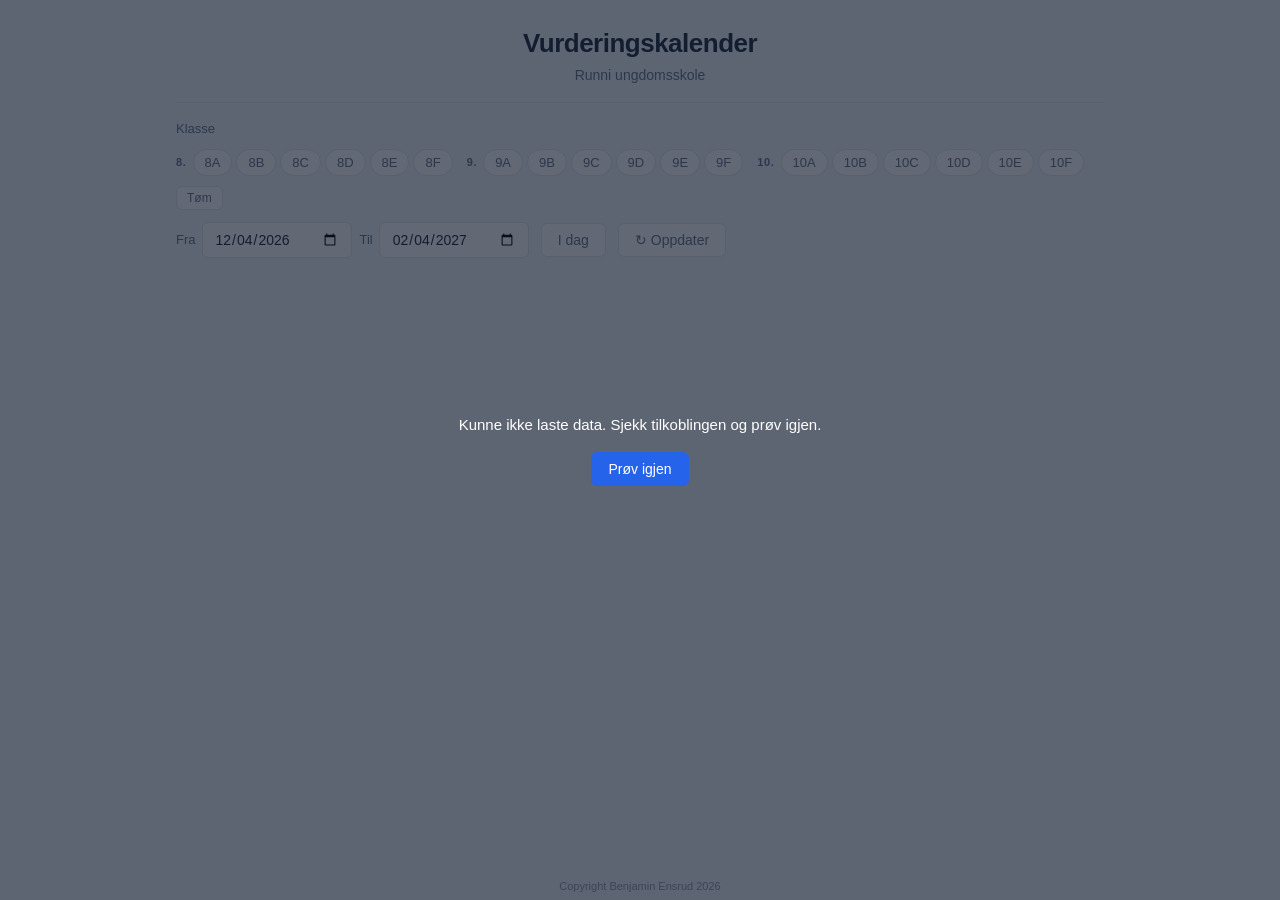
<file: index.html>
<!DOCTYPE html>
<html lang="no">
<head>
  <meta charset="UTF-8">
  <meta name="viewport" content="width=device-width, initial-scale=1.0, viewport-fit=cover">
  <title>Vurderingskalender: Runni ungdomsskole</title>
  <link rel="stylesheet" href="styles.css">
  <link rel="manifest" href="manifest.json">
  <link rel="icon" type="image/svg+xml" href="icon.svg">
  <meta name="theme-color" content="#2563eb">
</head>
<body>

  <!-- Loading overlay -->
  <div id="overlay" class="overlay" role="status" aria-live="polite">
    <div class="overlay-inner">
      <div class="spinner"></div>
      <p class="overlay-text">Laster...</p>
    </div>
  </div>

  <!-- Detail panel backdrop -->
  <!-- Class selection modal -->
  <div id="classModalOverlay" class="class-modal-overlay"></div>
  <div id="classModal" class="class-modal" role="dialog" aria-modal="true" aria-labelledby="classModalTitle">
    <div class="class-modal-header">
      <h2 id="classModalTitle" class="class-modal-title">Velg klasse(r)</h2>
      <button id="classModalClose" class="panel-close" aria-label="Lukk">&times;</button>
    </div>
    <p class="class-modal-hint">Du kan velge én eller flere klasser.</p>
    <div id="classModalGrid" class="class-modal-grid"></div>
    <div class="class-modal-actions">
      <button id="classModalAll" class="btn btn-ghost">Vis alle klasser</button>
      <button id="classModalConfirm" class="btn btn-primary" disabled>Bekreft</button>
    </div>
  </div>

  <div id="panelOverlay" class="panel-overlay" aria-hidden="true"></div>

  <!-- Day detail panel -->
  <aside id="detailPanel" class="detail-panel" aria-label="Vurderingsdetaljer">
    <button id="panelClose" class="panel-close" aria-label="Lukk panel">&times;</button>
    <h2 id="panelTitle" class="panel-title"></h2>
    <div id="panelBody" class="panel-body"></div>
  </aside>

  <div class="page">
    <header class="site-header">
      <div class="site-header-inner">
        <h1 class="site-title">Vurderingskalender</h1>
        <p class="site-subtitle">Runni ungdomsskole</p>
      </div>
    </header>

    <main class="main">
      <div class="controls" id="controls">
        <!-- Mobile-only quickbar; toggles the controls body -->
        <div class="controls-quickbar">
          <button id="toolbarToggle" class="toolbar-toggle" type="button" aria-expanded="false" aria-controls="controlsBody">
            <span class="chevron" aria-hidden="true">▾</span>
            <span class="toolbar-toggle-label">Filter</span>
            <span id="toolbarSummary" class="toolbar-summary"></span>
          </button>
        </div>

        <div id="controlsBody" class="controls-body">
          <div class="control-section" data-section="classes">
            <span class="control-label control-label-desktop">Klasse</span>
            <button class="section-toggle" type="button" aria-expanded="false">
              <span class="section-label">Klasse</span>
              <span class="section-summary" id="classSummary"></span>
              <span class="chevron" aria-hidden="true">▾</span>
            </button>
            <div class="section-body">
              <div id="classFilterBtns" class="class-filter-btns"></div>
              <button id="clearClassesBtn" class="btn btn-ghost btn-tiny" hidden>Tøm</button>
            </div>
          </div>

          <div class="control-section" data-section="dates">
            <button class="section-toggle" type="button" aria-expanded="false">
              <span class="section-label">Dato</span>
              <span class="section-summary" id="dateSummary"></span>
              <span class="chevron" aria-hidden="true">▾</span>
            </button>
            <div class="section-body control-dates">
              <label class="date-label">
                Fra
                <input type="date" id="startDate" class="input input-date">
              </label>
              <label class="date-label">
                Til
                <input type="date" id="endDate" class="input input-date">
              </label>
            </div>
          </div>

          <div class="controls-actions">
            <button id="jumpTodayBtn" class="btn btn-ghost" title="Bla til i dag">I dag</button>
            <button id="refreshBtn" class="btn btn-ghost" title="Hent ferske data fra server">
              &#8635; Oppdater
            </button>
            <span id="bgLoading" class="bg-loading" role="status" aria-live="polite">
              <span class="mini-spinner"></span>
              <span class="bg-loading-text">Oppdaterer…</span>
            </span>
          </div>
        </div>
      </div>

      <div id="calendar" class="calendar"></div>
    </main>

    <footer class="site-footer">
      <p id="lastUpdated" class="last-updated"></p>
      <p class="copyright">Copyright Benjamin Ensrud 2026</p>
    </footer>
  </div>

  <!-- Toast -->
  <div id="toast" class="toast" role="status" aria-live="polite" hidden>
    <span class="toast-msg"></span>
    <button type="button" class="toast-action" hidden></button>
  </div>

  <script src="script.js"></script>
</body>
</html>
</file>
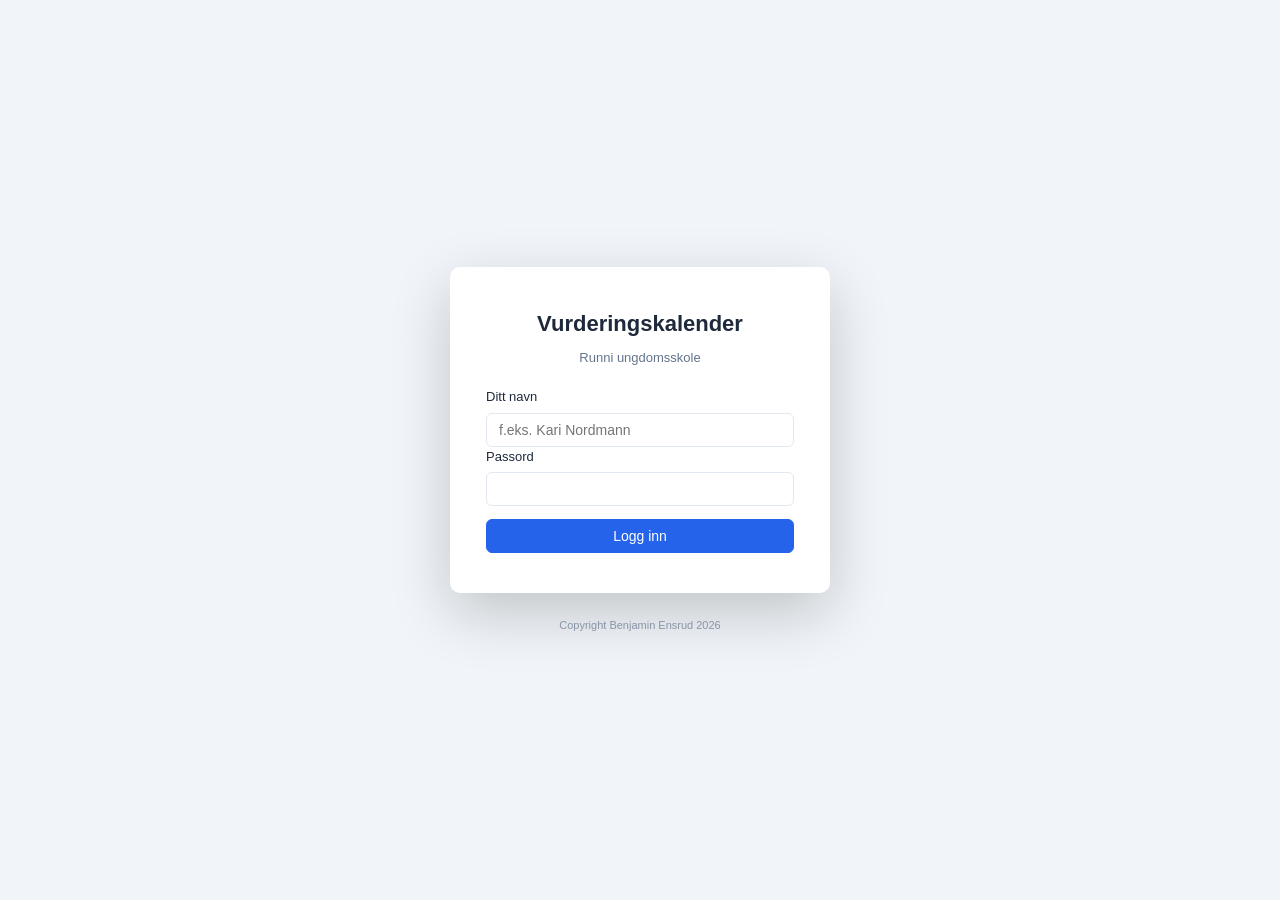
<file: teacher.html>
<!DOCTYPE html>
<html lang="no">
<head>
  <meta charset="UTF-8">
  <meta name="viewport" content="width=device-width, initial-scale=1.0, viewport-fit=cover">
  <title>Runni ungdomsskole: Vurderingskalender</title>
  <link rel="stylesheet" href="teacher.css">
  <link rel="manifest" href="manifest.json">
  <link rel="icon" type="image/svg+xml" href="icon.svg">
  <meta name="theme-color" content="#2563eb">
</head>
<body>

  <!-- Loading overlay — always in DOM -->
  <div id="overlay" class="overlay" role="status" aria-live="polite">
    <div class="overlay-inner">
      <div class="spinner"></div>
      <p class="overlay-text">Laster...</p>
    </div>
  </div>

  <!-- Edit modal — always in DOM (needed once logged in) -->
  <div id="modalOverlay" class="modal-overlay" aria-hidden="true"></div>
  <div id="modal" class="modal" role="dialog" aria-modal="true" aria-labelledby="modalTitle">
    <div class="modal-header">
      <h2 id="modalTitle" class="modal-title">Legg til vurdering</h2>
      <button id="modalClose" class="icon-btn" aria-label="Lukk">&times;</button>
    </div>
    <form id="modalForm" class="modal-body" novalidate>
      <div class="field">
        <label for="modalDate" class="field-label">Dato <span class="required">*</span></label>
        <input type="date" id="modalDate" class="input" required>
      </div>
      <div class="field">
        <span class="field-label">Klasse(r) <span class="required">*</span></span>
        <div id="classToggles" class="class-grid"></div>
      </div>
      <div class="field">
        <label for="modalSubject" class="field-label">Fag <span class="required">*</span></label>
        <input type="text" id="modalSubject" class="input" placeholder="f.eks. Matematikk" required>
      </div>
      <div class="field">
        <label for="modalDescription" class="field-label">Beskrivelse <span class="required">*</span></label>
        <textarea id="modalDescription" class="input input-textarea" placeholder="f.eks. Kapittelprøve kap. 4-6" rows="3" required></textarea>
      </div>
      <div class="field">
        <label for="modalTeacher" class="field-label">Lærer <span class="required">*</span></label>
        <input type="text" id="modalTeacher" class="input" placeholder="Ditt navn" required>
      </div>
      <div id="conflictPanel" class="conflict-panel" hidden>
        <div class="conflict-panel-header">
          <p id="conflictHeading" class="conflict-heading">Vurderinger i nærheten</p>
          <label class="conflict-range-label">
            Sjekk:
            <select id="conflictRange" class="col-filter conflict-range-select">
              <option value="1">±1 uke</option>
              <option value="2">±2 uker</option>
              <option value="3">±3 uker</option>
              <option value="4">±4 uker</option>
            </select>
          </label>
        </div>
        <div id="conflictList" class="conflict-list"></div>
      </div>
      <p id="modalError" class="form-error" aria-live="polite"></p>
      <div class="modal-actions">
        <button type="button" id="modalCancel" class="btn btn-ghost">Avbryt</button>
        <button type="submit" id="saveBtn" class="btn btn-primary">Lagre</button>
      </div>
    </form>
  </div>

  <!-- Confirm / Alert dialog — always in DOM -->
  <div id="confirmOverlay" class="confirm-overlay"></div>
  <div id="confirmDialog" class="confirm-dialog" role="alertdialog" aria-modal="true" aria-labelledby="confirmMessage">
    <p id="confirmMessage" class="confirm-message"></p>
    <div class="confirm-actions">
      <button id="confirmCancel" class="btn btn-ghost">Avbryt</button>
      <button id="confirmOk" class="btn btn-primary">Bekreft</button>
    </div>
  </div>

  <!-- Login view — always in DOM -->
  <div id="loginView" class="login-page">
    <div class="login-card">
      <h1 class="login-title">Vurderingskalender</h1>
      <p class="login-subtitle">Runni ungdomsskole</p>
      <form id="loginForm" novalidate>
        <div class="field">
          <label for="loginNameInput" class="field-label">Ditt navn</label>
          <input type="text" id="loginNameInput" class="input" autocomplete="name" placeholder="f.eks. Kari Nordmann" required>
        </div>
        <div class="field">
          <label for="passwordInput" class="field-label">Passord</label>
          <input type="password" id="passwordInput" class="input" autocomplete="current-password" required>
        </div>
        <p id="loginError" class="form-error" aria-live="polite"></p>
        <button type="submit" id="loginBtn" class="btn btn-primary btn-full">Logg inn</button>
      </form>
      <img id="wrongPasswordImg" src="sel-glenn-browning.jpg" alt="" class="wrong-password-img" hidden>
    </div>
    <p class="copyright login-copyright">Copyright Benjamin Ensrud 2026</p>
  </div>

  <!--
    Dashboard template — contents are NOT rendered and NOT accessible in the DOM
    until explicitly cloned in by teacher.js after successful login.
    Logging out removes the cloned elements entirely.
  -->
  <template id="dashboardTemplate">

    <!-- Teacher day panel (calendar view) -->
    <div id="teacherPanelOverlay" class="panel-overlay" aria-hidden="true"></div>
    <aside id="teacherPanel" class="detail-panel" aria-label="Dagdetaljer">
      <button id="teacherPanelClose" class="panel-close" aria-label="Lukk">&times;</button>
      <h2 id="teacherPanelTitle" class="panel-title"></h2>
      <button id="teacherPanelAdd" class="btn btn-primary panel-add-btn">+ Legg til for denne datoen</button>
      <div id="teacherPanelBody" class="panel-body"></div>
    </aside>

    <!-- Dashboard -->
    <div id="dashboard" class="page">
      <header class="site-header">
        <div class="header-left">
          <h1 class="site-title">Vurderingskalender</h1>
          <p class="site-subtitle">Runni ungdomsskole</p>
        </div>
        <div class="header-right">
          <span id="bgLoading" class="bg-loading" role="status" aria-live="polite">
            <span class="mini-spinner"></span>
            <span class="bg-loading-text">Oppdaterer…</span>
          </span>
          <button id="refreshBtn" class="btn btn-ghost" title="Hent ferske data fra server">&#8635; Oppdater</button>
          <button id="logoutBtn" class="btn btn-ghost">Logg ut</button>
        </div>
      </header>

      <main class="main">
        <div class="toolbar">
          <button id="addBtn" class="btn btn-primary" aria-label="Legg til vurdering" title="Legg til vurdering">
            <span class="icon-plus" aria-hidden="true">+</span>
            <span class="btn-text">Legg til vurdering</span>
          </button>
          <div class="view-toggle-group" role="group" aria-label="Visningsvalg">
            <button id="viewTable" class="view-toggle-btn">Tabell</button>
            <button id="viewCalendar" class="view-toggle-btn active">Kalender</button>
          </div>
          <button id="jumpTodayBtn" class="btn btn-ghost btn-sm" title="Bla til i dag">I dag</button>
          <label class="toggle-label">
            <input type="checkbox" id="showPastToggle">
            <span class="full-label">Vis tidligere</span><span class="short-label">Tidligere</span>
          </label>
          <label class="toggle-label">
            <input type="checkbox" id="onlyMineToggle">
            <span class="full-label">Vis bare mine</span><span class="short-label">Mine</span>
          </label>
          <button id="filterToggle" class="toolbar-toggle filter-toolbar-toggle" type="button" aria-expanded="false" aria-controls="filterBar">
            <span class="chevron" aria-hidden="true">▾</span>
            <span class="toolbar-toggle-label">Filter</span>
            <span id="filterSummary" class="toolbar-summary"></span>
          </button>
        </div>

        <div class="filter-bar" id="filterBar">
          <div class="filter-section" data-section="dates">
            <span class="filter-section-label control-label-desktop">Dato</span>
            <button class="section-toggle" type="button" aria-expanded="false">
              <span class="section-label">Dato</span>
              <span class="section-summary" id="filterDateSummary"></span>
              <span class="chevron" aria-hidden="true">▾</span>
            </button>
            <div class="section-body">
              <label class="date-label">Fra <input type="date" id="filterStart" class="input input-date"></label>
              <label class="date-label">Til <input type="date" id="filterEnd" class="input input-date"></label>
            </div>
          </div>
          <div class="filter-section filter-section-classes" data-section="classes">
            <span class="filter-section-label control-label-desktop">Klasse</span>
            <button class="section-toggle" type="button" aria-expanded="false">
              <span class="section-label">Klasse</span>
              <span class="section-summary" id="filterClassSummary"></span>
              <span class="chevron" aria-hidden="true">▾</span>
            </button>
            <div class="section-body">
              <div id="filterClassBtns" class="filter-class-btns"></div>
              <button id="clearFilterClassesBtn" class="btn btn-ghost btn-tiny" hidden>Tøm</button>
            </div>
          </div>
        </div>

        <!-- Table view -->
        <div id="tableView" hidden>
          <div class="table-wrap">
            <table id="dataTable" class="data-table">
              <colgroup>
                <col style="width:100px">  <!-- Dato -->
                <col style="width:150px">  <!-- Klasse(r) -->
                <col style="width:150px">  <!-- Fag -->
                <col>                      <!-- Beskrivelse takes remaining space -->
                <col style="width:130px">  <!-- Lærer -->
                <col style="width:140px">  <!-- Actions -->
              </colgroup>
              <thead>
                <tr>
                  <th>Dato</th>
                  <th>Klasse(r)</th>
                  <th>Fag</th>
                  <th>Beskrivelse</th>
                  <th>Lærer</th>
                  <th class="action-th"></th>
                </tr>
                <tr class="col-filters-row">
                  <th><input type="text" id="cfDate"    class="col-filter" placeholder="Søk dato…"    autocomplete="off"></th>
                  <th><input type="text" id="cfClass"   class="col-filter" placeholder="Søk klasse…"  autocomplete="off"></th>
                  <th><input type="text" id="cfSubject" class="col-filter" placeholder="Søk fag…"     autocomplete="off"></th>
                  <th><input type="text" id="cfDesc"    class="col-filter" placeholder="Søk…"         autocomplete="off"></th>
                  <th><input type="text" id="cfTeacher" class="col-filter" placeholder="Søk lærer…"   autocomplete="off"></th>
                  <th></th>
                </tr>
              </thead>
              <tbody></tbody>
            </table>
          </div>
        </div>

        <!-- Calendar view -->
        <div id="calendarView">
          <div id="teacherCalendar" class="calendar"></div>
        </div>
      </main>

      <footer class="site-footer">
        <p id="lastUpdated" class="last-updated"></p>
        <p class="copyright">Copyright Benjamin Ensrud 2026</p>
      </footer>
    </div>

  </template>

  <!-- Toast (for save/delete feedback, undo, etc.) -->
  <div id="toast" class="toast" role="status" aria-live="polite" hidden>
    <span class="toast-msg"></span>
    <button type="button" class="toast-action" hidden></button>
  </div>

  <script src="teacher.js"></script>
</body>
</html>
</file>
<file: styles.css>
/* ── Design tokens ─────────────────────────────────────────── */
:root {
  --bg:           #f1f5f9;
  --surface:      #ffffff;
  --primary:      #2563eb;
  --primary-light:#dbeafe;
  --text:         #1e293b;
  --text-muted:   #64748b;
  --border:       #e2e8f0;
  --today-bg:     #fef9c3;
  --today-border: #eab308;
  --dot:          #2563eb;
  --danger:       #dc2626;
  --radius-card:  10px;
  --radius-btn:   6px;
  --shadow-card:  0 1px 3px rgba(0,0,0,.07), 0 1px 2px rgba(0,0,0,.05);
  --font:         -apple-system, BlinkMacSystemFont, 'Segoe UI', Roboto, sans-serif;
  --transition:   0.22s ease;
}

/* ── Reset / base ──────────────────────────────────────────── */
*, *::before, *::after { box-sizing: border-box; margin: 0; padding: 0; }

html, body { height: 100%; }
body {
  font-family: var(--font);
  font-size: 15px;
  line-height: 1.5;
  color: var(--text);
  background: var(--bg);
  height: 100vh;
  height: 100dvh;
  overflow: hidden; /* page is fixed height; only the calendar scrolls */
}

body.scroll-locked { overflow: hidden; }

.sr-only {
  position: absolute; width: 1px; height: 1px;
  padding: 0; overflow: hidden; clip: rect(0,0,0,0);
  white-space: nowrap; border: 0;
}

/* ── Loading overlay ───────────────────────────────────────── */
.overlay {
  position: fixed; inset: 0; z-index: 200;
  background: rgba(15, 23, 42, 0.65);
  display: flex; align-items: center; justify-content: center;
  opacity: 0; pointer-events: none;
  transition: opacity var(--transition);
}
.overlay.active { opacity: 1; pointer-events: all; }

.overlay-inner {
  display: flex; flex-direction: column;
  align-items: center; gap: 16px;
  color: #fff; text-align: center;
  padding: 24px;
}

.spinner {
  width: 40px; height: 40px;
  border: 4px solid rgba(255,255,255,0.25);
  border-top-color: #fff;
  border-radius: 50%;
  animation: spin 0.75s linear infinite;
}
@keyframes spin { to { transform: rotate(360deg); } }

.overlay-text { font-size: 15px; font-weight: 500; }

/* ── Buttons ───────────────────────────────────────────────── */
.btn {
  display: inline-flex; align-items: center; gap: 6px;
  padding: 8px 16px;
  font-family: var(--font); font-size: 14px; font-weight: 500;
  border: 1px solid transparent; border-radius: var(--radius-btn);
  cursor: pointer; white-space: nowrap;
  transition: background var(--transition), border-color var(--transition);
}
.btn-primary {
  background: var(--primary); color: #fff; border-color: var(--primary);
}
.btn-ghost {
  background: var(--surface); color: var(--text-muted);
  border-color: var(--border);
}
@media (hover: hover) {
  .btn-primary:hover { background: #1d4ed8; border-color: #1d4ed8; }
  .btn-ghost:hover   { background: var(--bg); color: var(--text); }
}

/* ── Inputs ────────────────────────────────────────────────── */
.input {
  padding: 8px 12px;
  font-family: var(--font); font-size: 14px;
  border: 1px solid var(--border); border-radius: var(--radius-btn);
  background: var(--surface); color: var(--text);
  outline: none;
  transition: border-color var(--transition), box-shadow var(--transition);
}
.input:focus {
  border-color: var(--primary);
  box-shadow: 0 0 0 3px var(--primary-light);
}
.input-date { width: 150px; }

/* ── Page layout ───────────────────────────────────────────── */
.page {
  max-width: 960px;
  margin: 0 auto;
  padding: 0 16px;
  height: 100vh;
  height: 100dvh;
  display: flex; flex-direction: column;
  overflow: hidden;
}

.main {
  flex: 1; min-height: 0;
  display: flex; flex-direction: column;
  overflow: hidden;
}

/* ── Site header ───────────────────────────────────────────── */
.site-header {
  padding: 24px 0 16px;
  border-bottom: 1px solid var(--border);
  margin-bottom: 16px;
  flex-shrink: 0;
}
.site-header-inner { text-align: center; }
.site-title {
  font-size: 26px; font-weight: 700;
  color: var(--text); letter-spacing: -0.5px;
}
.site-subtitle { font-size: 14px; color: var(--text-muted); margin-top: 2px; }

/* ── Controls bar ──────────────────────────────────────────── */
.controls {
  display: flex; align-items: center; flex-wrap: wrap; gap: 12px;
  margin-bottom: 16px;
  flex-shrink: 0;
}
/* Desktop: the wrapper layers (controls-body, control-section, section-body, controls-actions)
   should disappear so their children participate in the parent flex layout exactly as before. */
.controls-body { display: contents; }
.control-section { display: flex; align-items: center; gap: 10px; flex-wrap: wrap; }
.control-section[data-section="classes"] { flex: 1 1 100%; }
.section-body { display: contents; }
.controls-actions { display: contents; }

/* Hide mobile-only collapse UI on desktop */
.controls-quickbar, .section-toggle { display: none; }

.control-label {
  font-size: 13px; color: var(--text-muted); font-weight: 500;
  flex-shrink: 0;
}
.class-filter-btns { display: flex; flex-wrap: wrap; gap: 14px; align-items: center; }
.class-grade-group {
  display: inline-flex; flex-wrap: wrap; gap: 4px; align-items: center;
}
.class-grade-label {
  font-size: 11px; font-weight: 700; text-transform: uppercase;
  letter-spacing: 0.06em; color: var(--text-muted);
  margin-right: 2px;
}
.class-filter-btn {
  padding: 5px 11px;
  font-family: var(--font); font-size: 13px; font-weight: 500;
  border: 1px solid var(--border); border-radius: 16px;
  background: var(--surface); color: var(--text-muted);
  cursor: pointer;
  transition: background var(--transition), color var(--transition), border-color var(--transition);
}
.btn-tiny {
  padding: 4px 10px; font-size: 12px;
}
@media (hover: hover) {
  .class-filter-btn:hover { border-color: var(--primary); color: var(--primary); }
}
.class-filter-btn.active {
  background: var(--primary-light); color: var(--primary);
  border-color: var(--primary); font-weight: 600;
}
.bg-loading {
  display: inline-flex; align-items: center; gap: 6px;
  font-size: 12px; color: var(--text-muted);
  opacity: 0;
  transition: opacity var(--transition);
  pointer-events: none;
}
.bg-loading.active { opacity: 1; }
.mini-spinner {
  width: 14px; height: 14px;
  border: 2px solid var(--border);
  border-top-color: var(--primary);
  border-radius: 50%;
  animation: spin 0.8s linear infinite;
}
.control-dates {
  display: flex; align-items: center; gap: 8px; flex-wrap: wrap;
}
.date-label {
  display: flex; align-items: center; gap: 6px;
  font-size: 13px; color: var(--text-muted);
}

/* ── Calendar ──────────────────────────────────────────────── */
.calendar {
  display: flex; flex-direction: column; gap: 24px;
  flex: 1; min-height: 0;
  overflow-y: auto;
  padding-bottom: 12px;
}

.empty-state {
  text-align: center; color: var(--text-muted);
  padding: 48px 0; font-size: 15px;
}

/* ── Month card ────────────────────────────────────────────── */
.month-card {
  background: var(--surface);
  border-radius: var(--radius-card);
  box-shadow: var(--shadow-card);
  overflow: hidden;
  flex-shrink: 0; /* don't compress to fit; let .calendar scroll instead */
}

.month-title {
  font-size: 15px; font-weight: 600;
  padding: 10px 12px 10px 18px;
  border-bottom: 1px solid var(--border);
  color: var(--text);
  border-left: 4px solid var(--primary);
  display: flex; align-items: center; gap: 8px;
}
.month-name { flex: 1; min-width: 0; }
.month-nav-group { display: inline-flex; gap: 4px; flex-shrink: 0; }
.month-nav {
  display: inline-flex; align-items: center; justify-content: center;
  width: 32px; height: 32px;
  background: none; border: 1px solid var(--border);
  border-radius: 4px; cursor: pointer;
  font-size: 18px; line-height: 1;
  color: var(--text-muted); font-family: var(--font);
  transition: background var(--transition), color var(--transition), border-color var(--transition);
}
@media (hover: hover) {
  .month-nav:hover { background: var(--bg); color: var(--primary); border-color: var(--primary); }
}
.month-card:first-of-type .month-nav-prev,
.month-card:last-of-type .month-nav-next { visibility: hidden; }

/* ── Calendar table ────────────────────────────────────────── */
.cal-table {
  width: 100%;
  border-collapse: collapse;
  table-layout: fixed;
}

.cal-table th {
  font-size: 11px; font-weight: 600; text-transform: uppercase;
  letter-spacing: 0.05em; color: var(--text-muted);
  padding: 8px 4px; text-align: center;
  border-bottom: 1px solid var(--border);
}

/* Week number column */
.cal-table th:first-child,
.week-num {
  width: 36px;
  font-size: 11px; color: var(--text-muted);
  background: var(--bg);
  border-right: 1px solid var(--border);
  text-align: center;
}

/* ── Day cells ─────────────────────────────────────────────── */
.day {
  position: relative;
  padding: 6px 4px 8px;
  text-align: center;
  vertical-align: top;
  border: 1px solid transparent;
  border-bottom: 1px solid var(--border);
  transition: background var(--transition);
  height: 52px;
}

.day-num {
  display: block;
  font-size: 13px; font-weight: 500;
  line-height: 1;
  margin-bottom: 4px;
}

/* Saturdays + Sundays — subtle gray; any state below (today, assessment, school) overrides */
.weekend { background: #eef2f6; }

.other-month {
  color: var(--text-muted);
  font-size: 12px;
  padding: 6px 4px;
  text-align: center;
  border-bottom: 1px solid var(--border);
}

.week-num {
  padding: 6px 4px;
  border-bottom: 1px solid var(--border);
  vertical-align: middle;
}

.day.today {
  background: var(--today-bg);
}
.day.today .day-num {
  background: var(--today-border);
  color: #fff;
  border-radius: 50%;
  width: 22px; height: 22px;
  display: inline-flex; align-items: center; justify-content: center;
  font-size: 12px;
}

.day.has-assessments {
  cursor: pointer;
}
@media (hover: hover) {
  .day.has-assessments:hover { background: var(--primary-light); }
  .day.has-assessments:hover .day-num { color: var(--primary); }
}

/* ── Assessment dots ───────────────────────────────────────── */
.dots {
  display: flex; align-items: center; justify-content: center;
  gap: 3px; flex-wrap: wrap;
}
.dot {
  width: 6px; height: 6px;
  border-radius: 50%;
  background: var(--dot);
  flex-shrink: 0;
}

/* ── Detail panel ──────────────────────────────────────────── */
.panel-overlay {
  position: fixed; inset: 0; z-index: 100;
  background: rgba(15, 23, 42, 0.35);
  opacity: 0; pointer-events: none;
  transition: opacity var(--transition);
}
.panel-overlay.open { opacity: 1; pointer-events: all; }

.detail-panel {
  position: fixed; top: 0; right: -420px; z-index: 101;
  width: 380px; max-width: 100vw; height: 100%;
  background: var(--surface);
  box-shadow: -4px 0 24px rgba(0,0,0,.12);
  overflow-y: auto;
  transition: right var(--transition);
  padding: 24px;
  display: flex; flex-direction: column; gap: 0;
}
.detail-panel.open { right: 0; }

.panel-close {
  position: absolute; top: 16px; right: 16px;
  background: none; border: none; cursor: pointer;
  font-size: 22px; line-height: 1; color: var(--text-muted);
  padding: 4px 8px; border-radius: 4px;
}
@media (hover: hover) {
  .panel-close:hover { background: var(--bg); color: var(--text); }
}

.panel-title {
  font-size: 15px; font-weight: 600;
  padding-right: 40px;
  margin-bottom: 20px;
  color: var(--text);
  line-height: 1.4;
}

.panel-body { display: flex; flex-direction: column; gap: 12px; }

/* ── Assessment cards (in panel) ───────────────────────────── */
.assessment-card {
  border: 1px solid var(--border);
  border-radius: 8px;
  padding: 14px 16px;
  display: flex; flex-direction: column; gap: 4px;
  border-left: 4px solid var(--primary);
}
.ac-subject { font-weight: 600; font-size: 15px; }
.ac-classes { font-size: 12px; color: var(--primary); font-weight: 500; }
.ac-desc    { font-size: 13px; color: var(--text); margin-top: 4px; }
.ac-teacher { font-size: 12px; color: var(--text-muted); margin-top: 4px; }

/* ── Class selection modal ─────────────────────────────────── */
.class-modal-overlay {
  position: fixed; inset: 0; z-index: 200;
  background: rgba(15,23,42,.5);
  opacity: 0; pointer-events: none;
  transition: opacity var(--transition);
}
.class-modal-overlay.open { opacity: 1; pointer-events: all; }

.class-modal {
  position: fixed; z-index: 201;
  top: 50%; left: 50%;
  transform: translate(-50%, -48%) scale(0.97);
  width: 92%; max-width: 480px;
  max-height: 90vh; overflow-y: auto;
  background: var(--surface);
  border-radius: var(--radius-card);
  box-shadow: 0 20px 60px rgba(0,0,0,.2);
  padding: 24px;
  opacity: 0; pointer-events: none;
  transition: opacity var(--transition), transform var(--transition);
}
.class-modal.open {
  opacity: 1; pointer-events: all;
  transform: translate(-50%, -50%) scale(1);
}

.class-modal-header {
  display: flex; align-items: center; justify-content: space-between;
  margin-bottom: 20px;
}
.class-modal-title { font-size: 18px; font-weight: 700; color: var(--text); }

.class-modal-hint {
  font-size: 13px; color: var(--text-muted); margin-bottom: 16px;
}
.class-modal-grid {
  display: flex; flex-direction: column; gap: 12px;
  margin-bottom: 24px;
}
.class-modal-group {
  display: flex; flex-wrap: wrap; gap: 6px; align-items: center;
}
.class-modal-btn {
  padding: 8px 14px;
  font-family: var(--font); font-size: 14px; font-weight: 500;
  border: 1px solid var(--border); border-radius: 20px;
  background: var(--surface); color: var(--text-muted);
  cursor: pointer;
  transition: background var(--transition), color var(--transition), border-color var(--transition);
}
@media (hover: hover) {
  .class-modal-btn:hover { border-color: var(--primary); color: var(--primary); }
}
.class-modal-btn.active   {
  background: var(--primary-light); color: var(--primary);
  border-color: var(--primary); font-weight: 600;
}
.class-modal-actions {
  display: flex; justify-content: space-between; align-items: center; gap: 8px;
}

/* ── Footer ────────────────────────────────────────────────── */
.site-footer { padding: 6px 0; flex-shrink: 0; }
.last-updated {
  text-align: right; font-size: 12px;
  color: var(--text-muted); font-style: italic;
  transition: color var(--transition);
}
.last-updated.stale { color: var(--danger); }
.last-updated.stale::after {
  content: ' — kunne ikke oppdatere';
  font-style: italic;
}
.copyright {
  text-align: center; font-size: 11px;
  color: var(--text-muted); opacity: 0.7;
  margin: 4px 0 0;
}

/* ── Toast ─────────────────────────────────────────────────── */
.toast {
  position: fixed; bottom: 24px; left: 50%;
  transform: translateX(-50%) translateY(140%);
  background: var(--text); color: #fff;
  padding: 12px 18px; border-radius: 8px;
  display: inline-flex; align-items: center; gap: 14px;
  box-shadow: 0 6px 24px rgba(0,0,0,.2);
  z-index: 300; opacity: 0;
  transition: opacity var(--transition), transform var(--transition);
  max-width: 90vw; font-size: 14px;
}
.toast.show {
  opacity: 1; transform: translateX(-50%) translateY(0);
}
.toast-action {
  background: none; border: none; color: #93c5fd;
  font-weight: 600; font-size: 14px; cursor: pointer;
  padding: 2px 4px;
}
@media (hover: hover) {
  .toast-action:hover { color: #bfdbfe; }
}

/* Day cells: keyboard focus ring */
.day:focus-visible {
  outline: 2px solid var(--primary);
  outline-offset: -2px;
}

/* ── School calendar markers ──────────────────────────────── */
/* School fills always override has-assessments tint and hover state. */
.day.school-off,
.day.school-off.has-assessments              { background: #fef2f2; cursor: pointer; }
.day.school-off .day-num                     { color: #b91c1c; }
.day.school-planning,
.day.school-planning.has-assessments         { background: #fef3c7; cursor: pointer; }
.day.school-marker,
.day.school-marker.has-assessments           { background: #dcfce7; box-shadow: inset 0 3px 0 #16a34a; cursor: pointer; }
@media (hover: hover) {
  .day.school-off:hover,
  .day.school-off.has-assessments:hover        { background: #fee2e2; }
  .day.school-off.has-assessments:hover .day-num { color: #b91c1c; }
  .day.school-planning:hover,
  .day.school-planning.has-assessments:hover   { background: #fde68a; }
  .day.school-planning.has-assessments:hover .day-num { color: var(--text); }
  .day.school-marker:hover,
  .day.school-marker.has-assessments:hover     { background: #bbf7d0; }
  .day.school-marker.has-assessments:hover .day-num { color: var(--text); }
}
.school-badge {
  position: absolute; top: 4px; right: 4px;
  background: #d97706; color: #fff;
  font-size: 9px; font-weight: 700;
  width: 14px; height: 14px;
  border-radius: 50%;
  display: inline-flex; align-items: center; justify-content: center;
  line-height: 1;
}
/* Today still wins visually */
.day.today.school-off,
.day.today.school-planning {
  background: var(--today-bg);
}

/* School-day info card (in detail panel) */
.school-day-card {
  border: 1px solid var(--border);
  border-radius: 8px;
  padding: 12px 14px;
  display: flex; flex-direction: column; gap: 4px;
  border-left: 4px solid #94a3b8;
}
.school-day-card.school-day-off      { border-left-color: #dc2626; background: #fef2f2; }
.school-day-card.school-day-planning { border-left-color: #d97706; background: #fef3c7; }
.school-day-card.school-day-marker   { border-left-color: #16a34a; background: #f0fdf4; }
.school-day-label {
  font-size: 11px; font-weight: 700;
  text-transform: uppercase; letter-spacing: 0.05em;
  color: var(--text-muted);
}
.school-day-summary { font-size: 14px; font-weight: 600; color: var(--text); }

/* ── Mobile ────────────────────────────────────────────────── */
@media (max-width: 640px) {
  .site-title { font-size: 20px; }
  .site-header { padding: 14px 0 10px; margin-bottom: 10px; }

  .controls {
    gap: 0;
    flex-direction: column; align-items: stretch;
    background: var(--surface);
    border: 1px solid var(--border);
    border-radius: 10px;
    overflow: hidden;
    margin-bottom: 12px;
  }

  /* Outer toolbar collapse */
  .controls-quickbar { display: flex; }
  .controls-body { display: none; }
  .controls.toolbar-open .controls-body {
    display: flex; flex-direction: column;
    border-top: 1px solid var(--border);
  }

  .toolbar-toggle {
    display: inline-flex; width: 100%; align-items: center;
    gap: 8px; padding: 12px 14px;
    background: none; border: none;
    font-family: var(--font); font-size: 14px;
    color: var(--text); text-align: left; cursor: pointer;
    min-height: 44px;
  }
  .toolbar-toggle-label { font-weight: 600; }
  .toolbar-summary {
    flex: 1; min-width: 0;
    color: var(--text-muted); font-size: 13px;
    white-space: nowrap; overflow: hidden; text-overflow: ellipsis;
  }
  .toolbar-toggle .chevron,
  .section-toggle .chevron {
    color: var(--text-muted);
    transition: transform var(--transition);
    font-size: 12px;
  }
  .controls.toolbar-open .toolbar-toggle .chevron { transform: rotate(180deg); }

  /* Sections inside expanded toolbar */
  .control-section { flex-direction: column; align-items: stretch; gap: 0; flex: none; }
  .control-section + .control-section,
  .controls-actions { border-top: 1px solid var(--border); }
  .control-label-desktop { display: none; }

  .section-toggle {
    display: inline-flex; width: 100%; align-items: center;
    gap: 8px; padding: 11px 14px;
    background: none; border: none;
    font-family: var(--font); font-size: 14px;
    color: var(--text); text-align: left; cursor: pointer;
    min-height: 44px;
  }
  .section-label { font-weight: 600; flex-shrink: 0; }
  .section-summary {
    flex: 1; min-width: 0;
    color: var(--text-muted); font-size: 13px;
    white-space: nowrap; overflow: hidden; text-overflow: ellipsis;
    text-align: right; padding-right: 4px;
  }
  .control-section.section-open .section-toggle .chevron { transform: rotate(180deg); }

  .section-body {
    display: none;
    padding: 10px 14px 12px;
    background: #fafbfc;
  }
  .control-section.section-open .section-body {
    display: flex; flex-wrap: wrap; gap: 8px; align-items: center;
  }
  .control-section[data-section="dates"].section-open .section-body {
    flex-direction: row; gap: 10px;
  }

  .controls-actions {
    display: flex; gap: 8px; flex-wrap: wrap; align-items: center;
    padding: 10px 14px;
  }
  .controls-actions .btn { flex: 1 1 auto; min-height: 44px; justify-content: center; }
  .controls-actions #bgLoading:not(.active) { display: none; }
  .controls-actions #bgLoading { flex: 0 0 auto; }

  .control-dates { gap: 6px; }

  /* Larger touch targets for the tiny pill buttons */
  .class-filter-btn {
    padding: 9px 13px; font-size: 13px; min-height: 38px; border-radius: 20px;
  }
  .class-filter-btns { gap: 10px; }
  .class-grade-group { gap: 5px; }
  .btn-tiny { padding: 8px 14px; font-size: 12px; min-height: 36px; }

  /* Date inputs — Norwegian dd.mm.yyyy fits in ~110px */
  .input-date { width: 110px; }

  /* Hide the "Oppdaterer…" word, keep the spinner */
  .bg-loading-text { display: none; }

  .day { height: 44px; padding: 4px 2px 6px; }
  .day-num { font-size: 12px; }
  .dot { width: 5px; height: 5px; }

  .cal-table th { font-size: 10px; padding: 6px 2px; }

  /* Larger panel close button for mobile */
  .panel-close {
    width: 40px; height: 40px;
    display: inline-flex; align-items: center; justify-content: center;
    font-size: 28px; padding: 0;
  }

  /* Class-selection modal: roomier touch targets */
  .class-modal-btn { padding: 10px 16px; font-size: 14px; min-height: 40px; }
  .class-modal { padding: 20px 16px; }

  /* Toast slides down from the top so it doesn't collide with the bottom-anchored panel */
  .toast {
    bottom: auto;
    top: max(16px, env(safe-area-inset-top));
    transform: translateX(-50%) translateY(-140%);
    padding: 14px 18px; font-size: 14px;
    width: max-content;
  }
  .toast.show { transform: translateX(-50%) translateY(0); }

  /* Panel slides up from bottom on mobile */
  .detail-panel {
    top: auto; right: 0;
    bottom: -80vh; width: 100%;
    height: 80vh;
    border-radius: 16px 16px 0 0;
    transition: bottom var(--transition);
    padding-bottom: max(24px, env(safe-area-inset-bottom));
  }
  .detail-panel.open { bottom: 0; right: 0; }
}
</file>
<file: teacher.css>
/* ── Design tokens ─────────────────────────────────────────── */
:root {
  --bg:           #f1f5f9;
  --surface:      #ffffff;
  --primary:      #2563eb;
  --primary-light:#dbeafe;
  --primary-dark: #1d4ed8;
  --text:         #1e293b;
  --text-muted:   #64748b;
  --border:       #e2e8f0;
  --danger:       #dc2626;
  --danger-light: #fee2e2;
  --radius-card:  10px;
  --radius-btn:   6px;
  --shadow-card:  0 1px 3px rgba(0,0,0,.07), 0 1px 2px rgba(0,0,0,.05);
  --shadow-modal: 0 20px 60px rgba(0,0,0,.2);
  --font:         -apple-system, BlinkMacSystemFont, 'Segoe UI', Roboto, sans-serif;
  --transition:   0.22s ease;
}

/* ── Reset / base ──────────────────────────────────────────── */
*, *::before, *::after { box-sizing: border-box; margin: 0; padding: 0; }
[hidden] { display: none !important; }
html, body { height: 100%; }

body {
  font-family: var(--font);
  font-size: 15px; line-height: 1.5;
  color: var(--text); background: var(--bg);
  overflow: hidden; /* page never scrolls; only the table tbody does */
}

/* ── Loading overlay ───────────────────────────────────────── */
.overlay {
  position: fixed; inset: 0; z-index: 300;
  background: rgba(15,23,42,.65);
  display: flex; align-items: center; justify-content: center;
  opacity: 0; pointer-events: none;
  transition: opacity var(--transition);
}
.overlay.active { opacity: 1; pointer-events: all; }

.overlay-inner {
  display: flex; flex-direction: column;
  align-items: center; gap: 16px;
  color: #fff; text-align: center; padding: 24px;
}

.spinner {
  width: 40px; height: 40px;
  border: 4px solid rgba(255,255,255,.25);
  border-top-color: #fff;
  border-radius: 50%;
  animation: spin .75s linear infinite;
}
@keyframes spin { to { transform: rotate(360deg); } }

.overlay-text { font-size: 15px; font-weight: 500; }
.overlay-retry { margin-top: 8px; }

.bg-loading {
  display: inline-flex; align-items: center; gap: 6px;
  font-size: 12px; color: var(--text-muted);
  opacity: 0;
  transition: opacity .18s ease;
  pointer-events: none;
}
.bg-loading.active { opacity: 1; }
.mini-spinner {
  width: 14px; height: 14px;
  border: 2px solid var(--border);
  border-top-color: var(--primary);
  border-radius: 50%;
  animation: spin 0.8s linear infinite;
}

/* ── Buttons ───────────────────────────────────────────────── */
.btn {
  display: inline-flex; align-items: center; gap: 6px;
  padding: 8px 16px;
  font-family: var(--font); font-size: 14px; font-weight: 500;
  border: 1px solid transparent; border-radius: var(--radius-btn);
  cursor: pointer; white-space: nowrap;
  transition: background var(--transition), border-color var(--transition);
}
.btn:disabled { opacity: .55; cursor: not-allowed; }

.btn-primary {
  background: var(--primary); color: #fff; border-color: var(--primary);
}
.btn-ghost {
  background: var(--surface); color: var(--text-muted); border-color: var(--border);
}
@media (hover: hover) {
  .btn-primary:not(:disabled):hover {
    background: var(--primary-dark); border-color: var(--primary-dark);
  }
  .btn-ghost:not(:disabled):hover { background: var(--bg); color: var(--text); }
}

.btn-full { width: 100%; justify-content: center; }

/* Icon buttons (edit / delete in table) */
.icon-btn {
  display: inline-flex; align-items: center; justify-content: center;
  width: 30px; height: 30px;
  background: none; border: 1px solid var(--border);
  border-radius: 4px; cursor: pointer; font-size: 14px;
  color: var(--text-muted);
  transition: background var(--transition), color var(--transition);
}
@media (hover: hover) {
  .icon-btn:hover { background: var(--bg); color: var(--text); }
  .icon-btn-danger:hover { background: var(--danger-light); color: var(--danger); border-color: var(--danger); }
}

/* ── Inputs ────────────────────────────────────────────────── */
.input {
  width: 100%;
  padding: 8px 12px;
  font-family: var(--font); font-size: 14px;
  border: 1px solid var(--border); border-radius: var(--radius-btn);
  background: var(--surface); color: var(--text);
  outline: none;
  transition: border-color var(--transition), box-shadow var(--transition);
}
.input:focus {
  border-color: var(--primary);
  box-shadow: 0 0 0 3px var(--primary-light);
}
.input-textarea { resize: vertical; min-height: 72px; }

/* ── Form fields ───────────────────────────────────────────── */
.field { display: flex; flex-direction: column; gap: 6px; }
.field-label { font-size: 13px; font-weight: 500; color: var(--text); }
.required { color: var(--danger); }
.form-error { font-size: 13px; color: var(--danger); min-height: 1em; }

/* ── Page layout ───────────────────────────────────────────── */
.page {
  max-width: 1500px; margin: 0 auto;
  padding: 0 24px;
  height: 100vh;
  height: 100dvh;
  display: flex; flex-direction: column;
  overflow: hidden;
}

.main {
  flex: 1; min-height: 0;
  display: flex; flex-direction: column;
  gap: 12px;
  padding-bottom: 12px;
}

/* ── Site header ───────────────────────────────────────────── */
.site-header {
  display: flex; align-items: center; justify-content: space-between;
  flex-wrap: wrap; gap: 12px;
  padding: 20px 0 16px;
  border-bottom: 1px solid var(--border);
  margin-bottom: 0;
  flex-shrink: 0;
}
.header-right { display: flex; gap: 8px; align-items: center; }
.site-title { font-size: 20px; font-weight: 700; color: var(--text); }
.site-subtitle { font-size: 13px; color: var(--text-muted); margin-top: 1px; }

/* ── Toolbar ───────────────────────────────────────────────── */
.toolbar {
  display: flex; align-items: center; gap: 16px;
  flex-wrap: wrap; flex-shrink: 0;
}
.toggle-label {
  display: flex; align-items: center; gap: 8px;
  font-size: 13px; color: var(--text-muted); cursor: pointer;
}
.toggle-label input[type="checkbox"] { cursor: pointer; width: 15px; height: 15px; }

/* ── Table ─────────────────────────────────────────────────── */
#tableView {
  flex: 1; min-height: 0;
  display: flex; flex-direction: column;
}
#calendarView {
  flex: 1; min-height: 0;
  overflow-y: auto;
}
.table-wrap {
  flex: 1; min-height: 0;
  background: var(--surface);
  border-radius: var(--radius-card);
  box-shadow: var(--shadow-card);
  overflow: auto;
  scrollbar-gutter: stable;
}

.data-table {
  width: 100%; border-collapse: collapse; min-width: 560px;
  table-layout: fixed;
}

.data-table th {
  font-size: 12px; font-weight: 600; text-transform: uppercase;
  letter-spacing: .05em; color: var(--text-muted);
  padding: 12px 16px; text-align: left;
  background: var(--bg); border-bottom: 1px solid var(--border);
}
.action-th { width: 72px; }

.data-table td {
  padding: 12px 16px; font-size: 14px;
  border-bottom: 1px solid var(--border);
  vertical-align: middle;
}
.data-table tbody tr:last-child td { border-bottom: none; }
@media (hover: hover) {
  .data-table tbody tr:hover td { background: #f8fafc; }
}

.past-row td { color: var(--text-muted); }

.desc-cell {
  max-width: 260px;
  white-space: nowrap; overflow: hidden; text-overflow: ellipsis;
}

.action-cell {
  display: flex; gap: 6px; align-items: center;
}

.empty-cell {
  text-align: center; color: var(--text-muted);
  padding: 32px 16px !important; font-size: 14px;
}

/* ── Sticky thead ──────────────────────────────────────────── */
.data-table thead tr:first-child th {
  position: sticky; top: 0; z-index: 5;
}
.col-filters-row th {
  position: sticky; top: 41px; z-index: 4;
}

/* ── Column filter row ─────────────────────────────────────── */
.col-filters-row th { padding: 5px 4px; background: var(--bg); border-bottom: 2px solid var(--border); }
.col-filter {
  width: 100%; padding: 4px 6px;
  font-family: var(--font); font-size: 12px;
  border: 1px solid var(--border); border-radius: 4px;
  background: var(--surface); color: var(--text); outline: none;
  transition: border-color var(--transition);
}
.col-filter:focus { border-color: var(--primary); }
select.col-filter { cursor: pointer; }

/* ── Expandable rows ───────────────────────────────────────── */
.data-row { cursor: pointer; }
.data-row.row-expanded td { background: var(--primary-light); }
.expand-row { cursor: default; }
.expand-cell {
  padding: 14px 20px !important;
  background: #f8fafc;
  border-bottom: 2px solid var(--primary-light);
}
.expand-desc { font-size: 13px; color: var(--text); line-height: 1.65; }
.expand-empty { color: var(--text-muted); font-style: italic; }

/* ── Footer ────────────────────────────────────────────────── */
.site-footer { flex-shrink: 0; padding: 6px 0; }
.last-updated {
  text-align: right; font-size: 12px;
  color: var(--text-muted); font-style: italic;
  transition: color var(--transition);
}
.last-updated.stale { color: var(--danger); }
.last-updated.stale::after {
  content: ' — kunne ikke oppdatere';
  font-style: italic;
}
.copyright {
  text-align: center; font-size: 11px;
  color: var(--text-muted); opacity: 0.7;
  margin: 4px 0 0;
}
.login-copyright {
  margin-top: 24px;
}

/* ── Toast ─────────────────────────────────────────────────── */
.toast {
  position: fixed; bottom: 24px; left: 50%;
  transform: translateX(-50%) translateY(140%);
  background: var(--text); color: #fff;
  padding: 12px 18px; border-radius: 8px;
  display: inline-flex; align-items: center; gap: 14px;
  box-shadow: 0 6px 24px rgba(0,0,0,.2);
  z-index: 500; opacity: 0;
  transition: opacity var(--transition), transform var(--transition);
  max-width: 90vw; font-size: 14px;
}
.toast.show { opacity: 1; transform: translateX(-50%) translateY(0); }
.toast-action {
  background: none; border: none; color: #93c5fd;
  font-weight: 600; font-size: 14px; cursor: pointer;
  padding: 2px 4px;
}
@media (hover: hover) {
  .toast-action:hover { color: #bfdbfe; }
}

/* Day cells: keyboard focus ring */
.day:focus-visible { outline: 2px solid var(--primary); outline-offset: -2px; }

/* ── Login page ────────────────────────────────────────────── */
.login-page {
  min-height: 100vh;
  min-height: 100dvh;
  display: flex; flex-direction: column;
  align-items: center; justify-content: center;
  padding: 24px;
  background: var(--bg);
}

.login-card {
  background: var(--surface);
  border-radius: var(--radius-card);
  box-shadow: var(--shadow-modal);
  padding: 40px 36px;
  width: 100%; max-width: 380px;
  display: flex; flex-direction: column; gap: 20px;
}

.login-title {
  font-size: 22px; font-weight: 700;
  color: var(--text); text-align: center;
}
.login-subtitle {
  font-size: 13px; color: var(--text-muted);
  text-align: center; margin-top: -12px;
}
.wrong-password-img {
  width: 100%; margin-top: 16px;
  border-radius: var(--radius-card);
  display: block;
}

/* ── Modal overlay + modal ─────────────────────────────────── */
.modal-overlay {
  position: fixed; inset: 0; z-index: 200;
  background: rgba(15,23,42,.45);
  opacity: 0; pointer-events: none;
  transition: opacity var(--transition);
}
.modal-overlay.open { opacity: 1; pointer-events: all; }

.modal {
  position: fixed; z-index: 201;
  top: 50%; left: 50%;
  transform: translate(-50%, -48%) scale(0.97);
  width: 96%; max-width: 520px;
  max-height: 92vh;
  max-height: 92dvh;
  overflow-y: auto;
  background: var(--surface);
  border-radius: var(--radius-card);
  box-shadow: var(--shadow-modal);
  opacity: 0; pointer-events: none;
  transition: opacity var(--transition), transform var(--transition);
}
.modal.open {
  opacity: 1; pointer-events: all;
  transform: translate(-50%, -50%) scale(1);
}

.modal-header {
  display: flex; align-items: center; justify-content: space-between;
  padding: 20px 24px 16px;
  border-bottom: 1px solid var(--border);
  position: sticky; top: 0; background: var(--surface); z-index: 1;
}
.modal-title { font-size: 17px; font-weight: 600; }

.modal-body {
  padding: 20px 24px;
  display: flex; flex-direction: column; gap: 16px;
}

.modal-actions {
  display: flex; justify-content: flex-end; gap: 8px;
  padding-top: 8px;
}

/* ── Class toggles ─────────────────────────────────────────── */
.class-grid {
  display: flex; flex-wrap: wrap; gap: 12px; align-items: center;
}
.class-grid .class-grade-group { gap: 5px; }

.class-toggle {
  padding: 5px 10px;
  font-family: var(--font); font-size: 13px; font-weight: 500;
  border: 1px solid var(--border); border-radius: 20px;
  background: var(--surface); color: var(--text-muted);
  cursor: pointer;
  transition: background var(--transition), color var(--transition), border-color var(--transition);
}
@media (hover: hover) {
  .class-toggle:hover { border-color: var(--primary); color: var(--primary); }
}
.class-toggle.active {
  background: var(--primary-light); color: var(--primary);
  border-color: var(--primary); font-weight: 600;
}

/* ── Conflict panel ────────────────────────────────────────── */
.conflict-panel {
  background: #fff8ed;
  border: 1px solid #fed7aa;
  border-radius: 8px;
  padding: 12px 14px;
}
.conflict-panel-header {
  display: flex; align-items: center; justify-content: space-between;
  gap: 8px; margin-bottom: 8px; flex-wrap: wrap;
}
.conflict-heading {
  font-size: 12px; font-weight: 600;
  text-transform: uppercase; letter-spacing: .05em;
  color: #92400e;
}
.conflict-range-label {
  display: inline-flex; align-items: center; gap: 4px;
  font-size: 11px; color: #92400e; font-weight: 600;
  text-transform: uppercase; letter-spacing: .04em;
}
.conflict-range-select {
  width: auto; padding: 2px 4px; font-size: 11px;
}
.conflict-list { display: flex; flex-direction: column; gap: 6px; }

.conflict-item {
  display: flex; gap: 10px; align-items: baseline;
  font-size: 13px;
}
.conflict-date    { font-weight: 600; color: var(--text); white-space: nowrap; }
.conflict-classes { font-size: 12px; color: var(--primary); font-weight: 500; white-space: nowrap; }
.conflict-subject { color: var(--text); }

.conflict-loading { font-size: 13px; color: var(--text-muted); font-style: italic; }
.no-conflicts     { font-size: 13px; color: #166534; }

.conflict-week { display: flex; flex-direction: column; gap: 5px; }
.conflict-week + .conflict-week { margin-top: 10px; }

.conflict-week-label {
  font-size: 10px; font-weight: 700; text-transform: uppercase;
  letter-spacing: 0.07em; color: #92400e;
}

.conflict-week-current {
  background: #fff;
  border-left: 3px solid #f59e0b;
  border-radius: 0 4px 4px 0;
  padding: 6px 8px;
  margin-left: -8px;
}
.conflict-week-current .conflict-week-label { color: #b45309; }

/* ── Confirm / Alert dialog ────────────────────────────────── */
.confirm-overlay {
  position: fixed; inset: 0; z-index: 400;
  background: rgba(15,23,42,.5);
  opacity: 0; pointer-events: none;
  transition: opacity var(--transition);
}
.confirm-overlay.open { opacity: 1; pointer-events: all; }

.confirm-dialog {
  position: fixed; z-index: 401;
  top: 50%; left: 50%;
  transform: translate(-50%, -48%) scale(0.97);
  width: 90%; max-width: 380px;
  background: var(--surface);
  border-radius: var(--radius-card);
  box-shadow: var(--shadow-modal);
  padding: 24px;
  opacity: 0; pointer-events: none;
  transition: opacity var(--transition), transform var(--transition);
}
.confirm-dialog.open {
  opacity: 1; pointer-events: all;
  transform: translate(-50%, -50%) scale(1);
}
.confirm-message {
  font-size: 14px; line-height: 1.6;
  color: var(--text); margin-bottom: 20px;
  white-space: pre-line;
}
.confirm-actions {
  display: flex; justify-content: flex-end; gap: 8px;
}

/* ── View toggle ───────────────────────────────────────────── */
.view-toggle-group {
  display: flex; border: 1px solid var(--border); border-radius: var(--radius-btn); overflow: hidden;
}
.view-toggle-btn {
  padding: 7px 16px;
  font-family: var(--font); font-size: 13px; font-weight: 500;
  background: var(--surface); color: var(--text-muted);
  border: none; cursor: pointer;
  transition: background var(--transition), color var(--transition);
}
.view-toggle-btn + .view-toggle-btn { border-left: 1px solid var(--border); }
.view-toggle-btn.active { background: var(--primary); color: #fff; }
@media (hover: hover) {
  .view-toggle-btn:not(.active):hover { background: var(--bg); color: var(--text); }
}

/* ── Filter bar ────────────────────────────────────────────── */
.filter-bar {
  display: flex; align-items: flex-start; flex-wrap: wrap; gap: 12px 28px;
  padding: 14px 16px;
  background: var(--bg); border-radius: var(--radius-btn);
  flex-shrink: 0;
}
.filter-section {
  display: flex; align-items: center; flex-wrap: wrap; gap: 8px;
}
.filter-section-classes { align-items: flex-start; }
/* Desktop: section toggle hidden; section body lays out flat into the filter section */
.filter-bar .section-toggle, .filter-toolbar-toggle { display: none; }
.filter-bar .section-body { display: contents; }
.toggle-label .short-label { display: none; }
.filter-section-label {
  font-size: 11px; font-weight: 700; color: var(--text-muted);
  text-transform: uppercase; letter-spacing: 0.06em;
  white-space: nowrap; padding-top: 2px;
}
.filter-class-btns { display: flex; flex-wrap: wrap; gap: 12px; align-items: center; }
.class-grade-group { display: inline-flex; flex-wrap: wrap; gap: 4px; align-items: center; }
.class-grade-label {
  font-size: 11px; font-weight: 700; text-transform: uppercase;
  letter-spacing: 0.06em; color: var(--text-muted); margin-right: 2px;
}
.btn-tiny { padding: 3px 9px; font-size: 11px; }
.filter-class-btn {
  padding: 4px 10px;
  font-family: var(--font); font-size: 12px; font-weight: 500;
  border: 1px solid var(--border); border-radius: 20px;
  background: var(--surface); color: var(--text-muted);
  cursor: pointer;
  transition: background var(--transition), color var(--transition), border-color var(--transition);
}
@media (hover: hover) {
  .filter-class-btn:hover { border-color: var(--primary); color: var(--primary); }
}
.filter-class-btn.active {
  background: var(--primary-light); color: var(--primary);
  border-color: var(--primary); font-weight: 600;
}

/* ── Teacher calendar ──────────────────────────────────────── */
.calendar { display: flex; flex-direction: column; gap: 24px; }

.month-card {
  background: var(--surface);
  border-radius: var(--radius-card);
  box-shadow: var(--shadow-card);
  overflow: hidden;
}
.month-title {
  font-size: 15px; font-weight: 600;
  padding: 10px 12px 10px 18px;
  border-bottom: 1px solid var(--border);
  border-left: 4px solid var(--primary);
  display: flex; align-items: center; gap: 8px;
}
.month-name { flex: 1; min-width: 0; }
.month-nav-group { display: inline-flex; gap: 4px; flex-shrink: 0; }
.month-nav {
  display: inline-flex; align-items: center; justify-content: center;
  width: 32px; height: 32px;
  background: none; border: 1px solid var(--border);
  border-radius: 4px; cursor: pointer;
  font-size: 18px; line-height: 1;
  color: var(--text-muted); font-family: var(--font);
  transition: background var(--transition), color var(--transition), border-color var(--transition);
}
@media (hover: hover) {
  .month-nav:hover { background: var(--bg); color: var(--primary); border-color: var(--primary); }
}
.month-card:first-of-type .month-nav-prev,
.month-card:last-of-type .month-nav-next { visibility: hidden; }
.cal-table { width: 100%; border-collapse: collapse; table-layout: fixed; }
.cal-table th {
  font-size: 11px; font-weight: 600; text-transform: uppercase;
  letter-spacing: .05em; color: var(--text-muted);
  padding: 8px 4px; text-align: center;
  border-bottom: 1px solid var(--border);
}
.cal-table th:first-child, .week-num {
  width: 36px; font-size: 11px; color: var(--text-muted);
  background: var(--bg); border-right: 1px solid var(--border); text-align: center;
}
.day {
  position: relative; padding: 6px 4px 8px;
  text-align: center; vertical-align: top; height: 52px;
  border-bottom: 1px solid var(--border);
  cursor: pointer;
  transition: background var(--transition);
}
@media (hover: hover) {
  .day:hover { background: var(--primary-light); }
}
.day-num { display: block; font-size: 13px; font-weight: 500; line-height: 1; margin-bottom: 4px; }
/* Saturdays + Sundays — subtle gray; any state below (today, assessment, school) overrides */
.weekend { background: #eef2f6; }
.other-month {
  color: var(--text-muted); font-size: 12px; padding: 6px 4px;
  text-align: center; border-bottom: 1px solid var(--border);
}
.week-num { padding: 6px 4px; border-bottom: 1px solid var(--border); vertical-align: middle; }
.today { background: #fef9c3; }
.today .day-num {
  background: #eab308; color: #fff; border-radius: 50%;
  width: 22px; height: 22px;
  display: inline-flex; align-items: center; justify-content: center; font-size: 12px;
}
.has-assessments { background: var(--primary-light); }
@media (hover: hover) {
  .has-assessments:hover { background: #bfdbfe; }
}
.dots { display: flex; align-items: center; justify-content: center; gap: 3px; }
.dot { width: 6px; height: 6px; border-radius: 50%; background: var(--primary); flex-shrink: 0; }

/* ── School calendar markers ──────────────────────────────── */
/* School fills always override has-assessments tint and hover state. */
.day.school-off,
.day.school-off.has-assessments              { background: #fef2f2; }
.day.school-off .day-num                     { color: #b91c1c; }
.day.school-planning,
.day.school-planning.has-assessments         { background: #fef3c7; }
.day.school-marker,
.day.school-marker.has-assessments           { background: #dcfce7; box-shadow: inset 0 3px 0 #16a34a; }
@media (hover: hover) {
  .day.school-off:hover,
  .day.school-off.has-assessments:hover        { background: #fee2e2; }
  .day.school-planning:hover,
  .day.school-planning.has-assessments:hover   { background: #fde68a; }
  .day.school-marker:hover,
  .day.school-marker.has-assessments:hover     { background: #bbf7d0; }
}
.school-badge {
  position: absolute; top: 4px; right: 4px;
  background: #d97706; color: #fff;
  font-size: 9px; font-weight: 700;
  width: 14px; height: 14px;
  border-radius: 50%;
  display: inline-flex; align-items: center; justify-content: center;
  line-height: 1;
}
.day.today.school-off,
.day.today.school-planning { background: #fef9c3; }

/* School-day info card (in detail panel) */
.school-day-card {
  border: 1px solid var(--border);
  border-radius: 8px;
  padding: 12px 14px;
  display: flex; flex-direction: column; gap: 4px;
  border-left: 4px solid #94a3b8;
}
.school-day-card.school-day-off      { border-left-color: #dc2626; background: #fef2f2; }
.school-day-card.school-day-planning { border-left-color: #d97706; background: #fef3c7; }
.school-day-card.school-day-marker   { border-left-color: #16a34a; background: #f0fdf4; }
.school-day-label {
  font-size: 11px; font-weight: 700;
  text-transform: uppercase; letter-spacing: 0.05em;
  color: var(--text-muted);
}
.school-day-summary { font-size: 14px; font-weight: 600; color: var(--text); }

/* ── Teacher day panel ─────────────────────────────────────── */
.panel-overlay {
  position: fixed; inset: 0; z-index: 100;
  background: rgba(15,23,42,.35);
  opacity: 0; pointer-events: none;
  transition: opacity var(--transition);
}
.panel-overlay.open { opacity: 1; pointer-events: all; }

.detail-panel {
  position: fixed; top: 0; right: -420px; z-index: 101;
  width: 380px; max-width: 100vw; height: 100%;
  background: var(--surface); box-shadow: -4px 0 24px rgba(0,0,0,.12);
  overflow-y: auto; transition: right var(--transition);
  padding: 24px; display: flex; flex-direction: column; gap: 16px;
}
.detail-panel.open { right: 0; }
.panel-close {
  position: absolute; top: 16px; right: 16px;
  background: none; border: none; cursor: pointer;
  font-size: 22px; line-height: 1; color: var(--text-muted);
  padding: 4px 8px; border-radius: 4px;
}
@media (hover: hover) {
  .panel-close:hover { background: var(--bg); color: var(--text); }
}
.panel-title { font-size: 15px; font-weight: 600; padding-right: 40px; line-height: 1.4; }
.panel-add-btn { width: 100%; justify-content: center; }
.panel-body { display: flex; flex-direction: column; gap: 10px; }
.panel-empty { font-size: 13px; color: var(--text-muted); font-style: italic; }

.assessment-card {
  border: 1px solid var(--border); border-radius: 8px; padding: 12px 14px;
  border-left: 4px solid var(--primary); display: flex; flex-direction: column; gap: 8px;
}
.ac-info { display: flex; flex-direction: column; gap: 3px; }
.ac-subject { font-weight: 600; font-size: 14px; }
.ac-classes { font-size: 12px; color: var(--primary); font-weight: 500; }
.ac-desc    { font-size: 13px; color: var(--text); }
.ac-teacher { font-size: 12px; color: var(--text-muted); }

.ac-panel-actions { display: flex; gap: 8px; }

/* ── Small buttons ─────────────────────────────────────────── */
.btn-sm { padding: 5px 12px; font-size: 12px; }
.btn-ghost-danger {
  background: none; color: var(--danger); border-color: var(--border);
}
@media (hover: hover) {
  .btn-ghost-danger:hover { background: var(--danger-light); border-color: var(--danger); }
}

/* ── Mobile ────────────────────────────────────────────────── */
@media (max-width: 600px) {
  .site-header { flex-direction: column; align-items: flex-start; }
  .header-right { width: 100%; justify-content: flex-end; }

  .login-card { padding: 28px 20px; }

  .modal-header { padding: 16px 16px 12px; }
  .modal-body   { padding: 16px; gap: 14px; }

  /* Toolbar: condense the long Add label to just "+" */
  #addBtn .btn-text { display: none; }
  #addBtn .icon-plus { font-size: 18px; line-height: 1; }
  #addBtn { padding: 10px 14px; min-height: 40px; min-width: 40px; }

  /* Hide the "Oppdaterer…" word, keep the spinner */
  .bg-loading-text { display: none; }

  /* Larger touch targets for filter and modal pill buttons */
  .filter-class-btn,
  .class-toggle {
    padding: 9px 13px; font-size: 13px; min-height: 38px; border-radius: 20px;
  }
  .filter-class-btns { gap: 10px; }
  .class-grade-group { gap: 5px; }
  .class-grid { gap: 10px; }
  .btn-tiny { padding: 8px 14px; font-size: 12px; min-height: 36px; }
  .icon-btn { width: 38px; height: 38px; font-size: 16px; }
  .col-filter { padding: 8px 8px; font-size: 13px; min-height: 36px; }
  select.col-filter { padding-right: 24px; }
  .conflict-range-select { padding: 6px 8px; font-size: 12px; min-height: 32px; }
  .toggle-label input[type="checkbox"] { width: 18px; height: 18px; }
  .view-toggle-btn { padding: 9px 16px; font-size: 13px; min-height: 40px; }

  /* Filter bar: collapsible on mobile */
  .filter-bar {
    padding: 0; gap: 0; background: var(--surface);
    border: 1px solid var(--border); border-radius: 10px;
    flex-direction: column; align-items: stretch;
    overflow: hidden;
  }
  .filter-bar:not(.filter-open) { display: none; }
  .filter-bar.filter-open .filter-section + .filter-section {
    border-top: 1px solid var(--border);
  }
  .filter-section { display: flex; flex-direction: column; gap: 0; flex: none; }
  .filter-section .control-label-desktop { display: none; }
  .filter-section .section-toggle {
    display: inline-flex; width: 100%; align-items: center;
    gap: 8px; padding: 11px 14px;
    background: none; border: none;
    font-family: var(--font); font-size: 14px;
    color: var(--text); text-align: left; cursor: pointer;
    min-height: 44px;
  }
  .filter-section .section-toggle .section-label { font-weight: 600; flex-shrink: 0; }
  .filter-section .section-toggle .section-summary {
    flex: 1; min-width: 0;
    color: var(--text-muted); font-size: 13px;
    white-space: nowrap; overflow: hidden; text-overflow: ellipsis;
    text-align: right; padding-right: 4px;
  }
  .filter-section .section-toggle .chevron {
    color: var(--text-muted);
    transition: transform var(--transition);
    font-size: 12px;
  }
  .filter-section.section-open .section-toggle .chevron { transform: rotate(180deg); }
  .filter-bar .section-body {
    display: none;
    padding: 10px 14px 12px; background: #fafbfc;
    flex-wrap: wrap; gap: 8px; align-items: center;
  }
  .filter-section.section-open .section-body { display: flex; }

  /* Filter toggle button in toolbar */
  .filter-toolbar-toggle {
    display: inline-flex; align-items: center; gap: 6px;
    padding: 9px 12px; min-height: 40px;
    background: var(--surface); border: 1px solid var(--border);
    border-radius: var(--radius-btn);
    font-family: var(--font); font-size: 13px; cursor: pointer;
    color: var(--text);
    flex: 1 1 100%; min-width: 0;
  }
  .filter-toolbar-toggle .toolbar-toggle-label { font-weight: 600; }
  .filter-toolbar-toggle .toolbar-summary {
    flex: 1; min-width: 0;
    color: var(--text-muted); font-size: 12px;
    white-space: nowrap; overflow: hidden; text-overflow: ellipsis;
    text-align: right;
  }
  .filter-toolbar-toggle .chevron {
    color: var(--text-muted);
    transition: transform var(--transition);
    font-size: 12px;
  }
  .filter-toolbar-toggle[aria-expanded="true"] .chevron { transform: rotate(180deg); }

  /* Compact toggle labels */
  .toggle-label .full-label { display: none; }
  .toggle-label .short-label { display: inline; }
  .toolbar { gap: 8px 10px; }

  /* Login form: roomier inputs */
  .login-card .input { padding: 10px 12px; font-size: 16px; min-height: 44px; }
  .login-card .btn { padding: 12px 16px; min-height: 44px; }

  /* Modal text inputs/textarea — bigger to avoid iOS auto-zoom */
  .modal .input { font-size: 16px; }

  /* Toast slides down from top so it doesn't sit behind the bottom-anchored panel */
  .toast {
    bottom: auto;
    top: max(16px, env(safe-area-inset-top));
    transform: translateX(-50%) translateY(-140%);
    padding: 14px 18px; font-size: 14px;
    width: max-content;
  }
  .toast.show { transform: translateX(-50%) translateY(0); }

  /* Larger panel close button */
  .panel-close {
    width: 40px; height: 40px;
    display: inline-flex; align-items: center; justify-content: center;
    font-size: 28px; padding: 0;
  }

  /* Responsive table: stack rows on very small screens */
  .data-table, .data-table thead, .data-table tbody,
  .data-table th, .data-table td, .data-table tr {
    display: block;
  }
  .data-table thead { display: none; }
  .data-table td {
    padding: 6px 12px;
    display: flex; gap: 8px;
  }
  .data-table td::before {
    content: attr(data-label);
    font-weight: 600; font-size: 12px;
    color: var(--text-muted); min-width: 90px;
  }
  .data-table td.action-cell {
    justify-content: flex-end; padding: 8px 12px 12px;
  }
  .data-table td.action-cell::before { display: none; }
  .data-table tbody tr {
    border-bottom: 2px solid var(--border); padding: 4px 0;
  }

  /* Day panel slides up from bottom on mobile */
  .detail-panel {
    top: auto; right: 0; bottom: -80vh; width: 100%; height: 80vh;
    height: 80dvh;
    border-radius: 16px 16px 0 0; transition: bottom var(--transition);
    padding-bottom: max(24px, env(safe-area-inset-bottom));
  }
  .detail-panel.open { bottom: 0; }
  .view-toggle-group { order: -1; }
}
</file>
